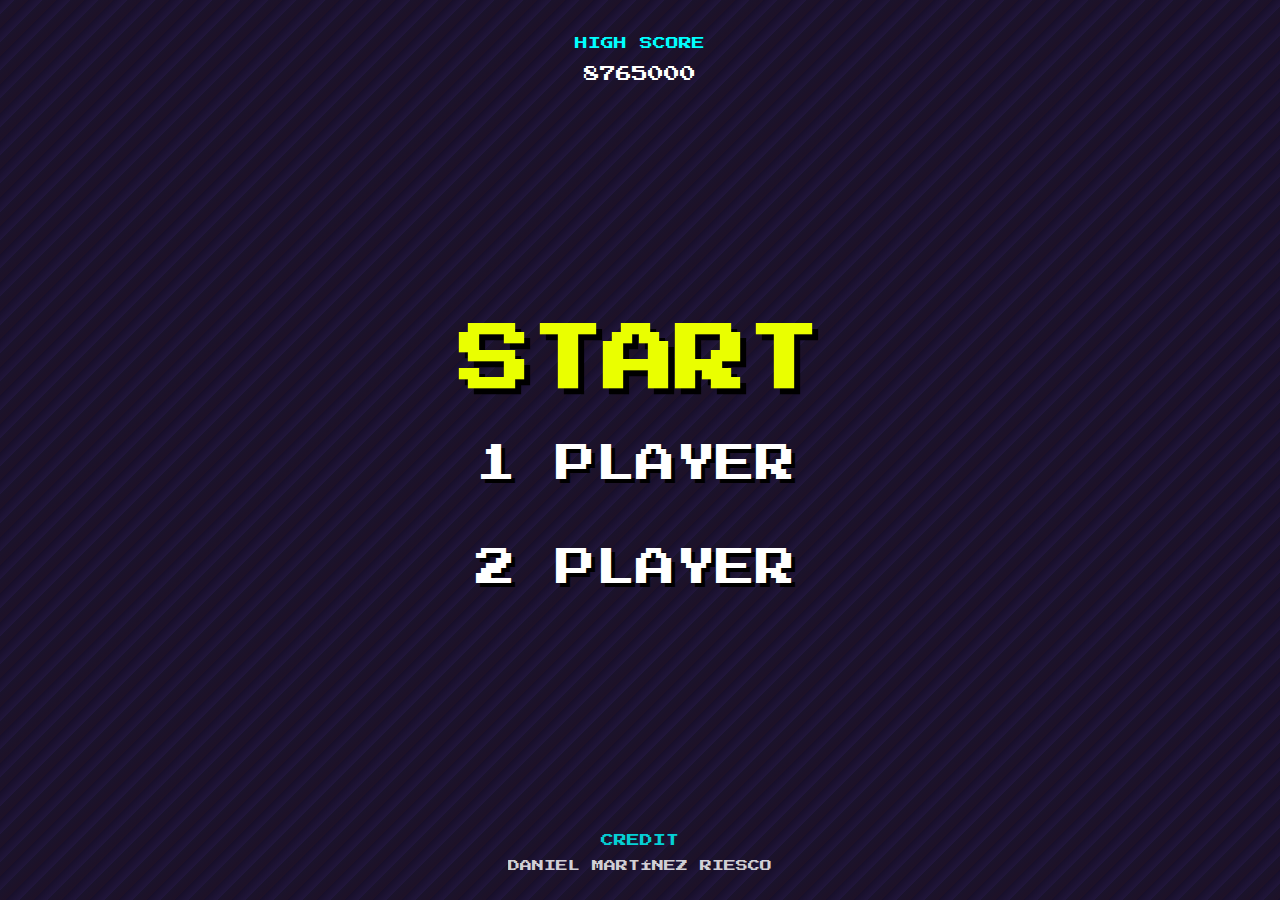
<file: index.html>
<!DOCTYPE html>
<html lang="es">
<head>
  <meta charset="UTF-8">
  <meta name="viewport" content="width=device-width, initial-scale=1.0">
  <title>Dani's Portfolio</title>

  <link rel="stylesheet" href="/css/style.css">
</head>

<body>

  <header>
    <p class="score">HIGH SCORE</p>
    <p class="num">8765000</p>
  </header>

  <main>
    <h1>START</h1>

    <a class="menu-item" href="/character.html">
      <span class="arrow">&gt;</span>
      <span class="text">1 PLAYER</span>
    </a>

    <a class="menu-item" href="/character.html">
      <span class="arrow">&gt;</span>
      <span class="text">2 PLAYER</span>
    </a>
  </main>

  <footer>
    <p class="credit">CREDIT</p>
    <p class="name">DANIEL MARTÍNEZ RIESCO</p>
  </footer>

</body>
</html>
</file>
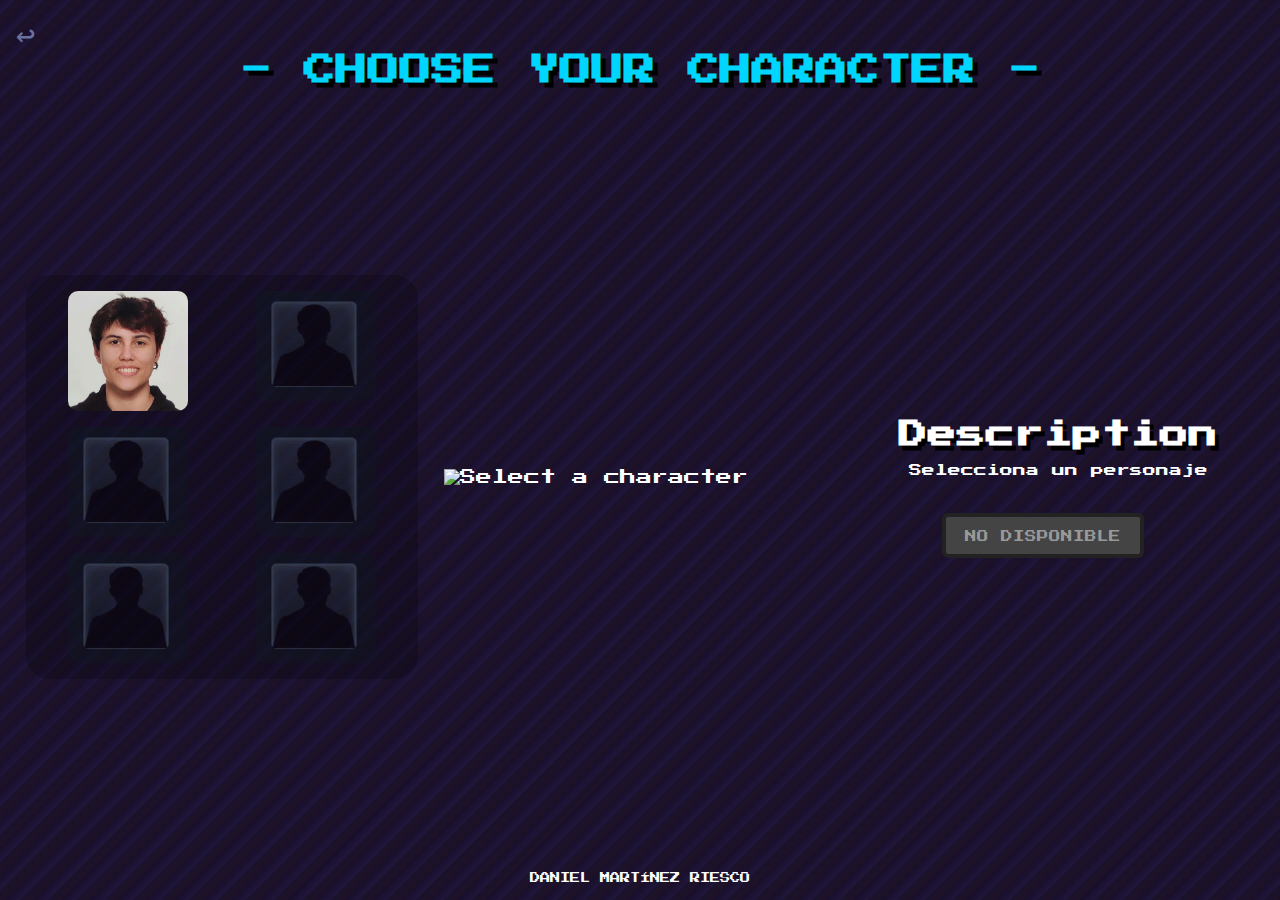
<file: character.html>
<!DOCTYPE html>
<html lang="es">
<head>
  <meta charset="UTF-8">
  <meta name="viewport" content="width=device-width, initial-scale=1.0">
  <title>Character</title>

  <link rel="stylesheet" href="/css/character.css">
  <script src="/js/character.js" defer></script>
</head>

<body>

  <header>
    <a href="index.html" class="icons">↩</a>
    <h1>- CHOOSE YOUR CHARACTER -</h1>
  </header>

  <main>
    <section class="columns">

      <!-- Lista de personajes -->
      <div class="characters">

        <img
          class="character"
          src="assets/images/unlocked.png"
          data-large="assets/images/chosen.png"
          data-name="Daniel Martínez"
          data-desc="Técnico en Sistemas Microinformáticos y Redes. Apasionado por la tecnología, creativo
          y de aprendizaje rápido. Alegre y empático, con capacidad de trabajar en equipo."
          alt="Dani">

        <!-- Personajes bloqueados -->
        <img class="character locked" src="assets/images/locked.png" data-name="???" alt="Locked">
        <img class="character locked" src="assets/images/locked.png" data-name="???" alt="Locked">
        <img class="character locked" src="assets/images/locked.png" data-name="???" alt="Locked">
        <img class="character locked" src="assets/images/locked.png" data-name="???" alt="Locked">
        <img class="character locked" src="assets/images/locked.png" data-name="???" alt="Locked">

      </div>

      <!-- Personaje seleccionado -->
      <div class="chosen">
        <img id="chosen-img" alt="Select a character">
      </div>

      <!-- Información -->
      <div class="description-text">
        <h2 id="chosen-name">Description</h2>
        <p class="description" id="chosen-desc">Selecciona un personaje</p>
        <button id="choose-btn" disabled>NO DISPONIBLE</button>
      </div>

    </section>
  </main>

  <footer>
    <p class="name">DANIEL MARTÍNEZ RIESCO</p>
  </footer>

</body>
</html>
</file>
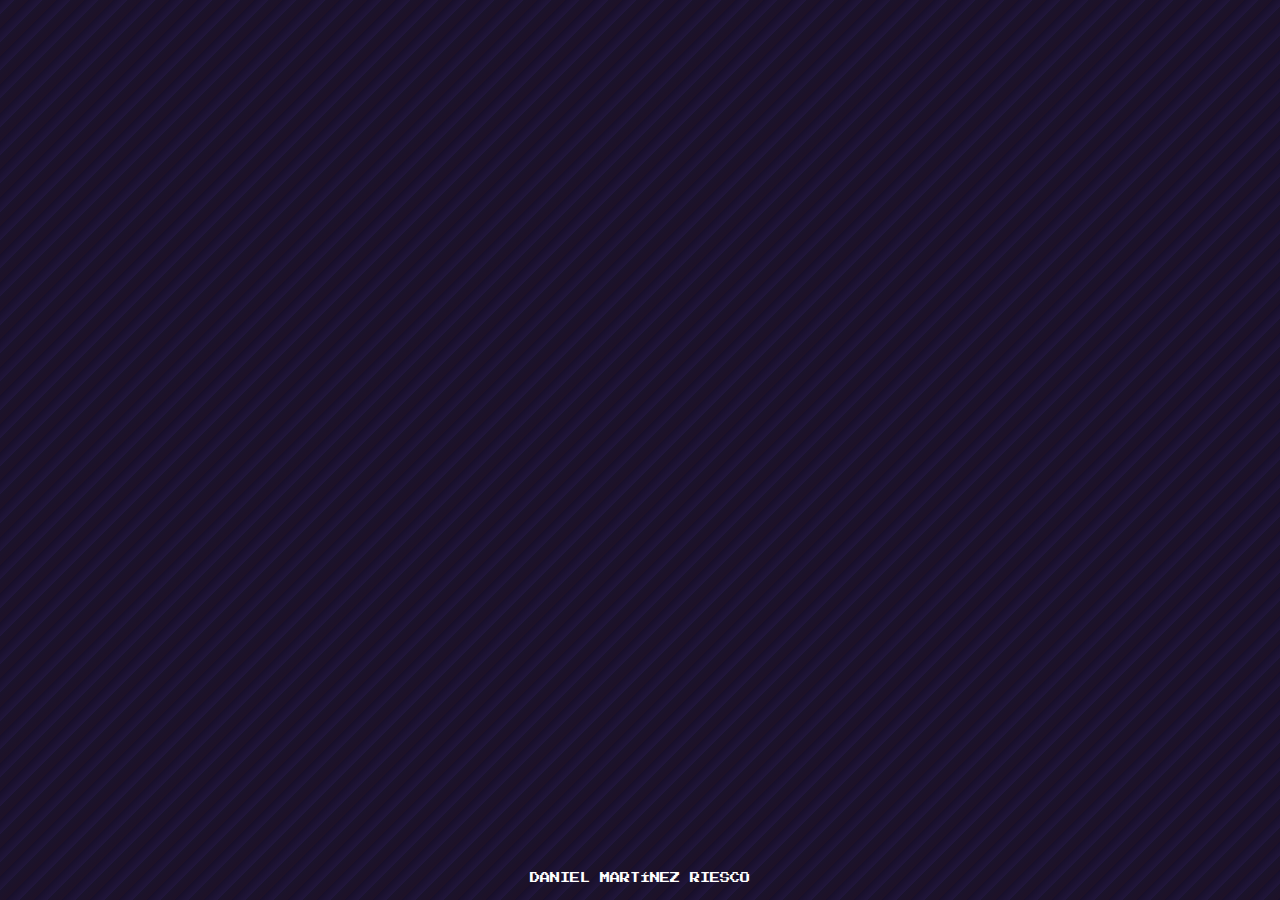
<file: contact.html>
<!DOCTYPE html>
<html lang="es">
<head>
    <meta charset="UTF-8">
    <meta name="viewport" content="width=device-width, initial-scale=1.0">
    <title> Character </title>
    <link rel="stylesheet" href="/css/character.css">
</head>

<body>
    
    <header>

    </header>

    <main>

    </main>

    <footer>
        <p class="name"> DANIEL MARTÍNEZ RIESCO </p>
    </footer>
</body>
</html>
</file>
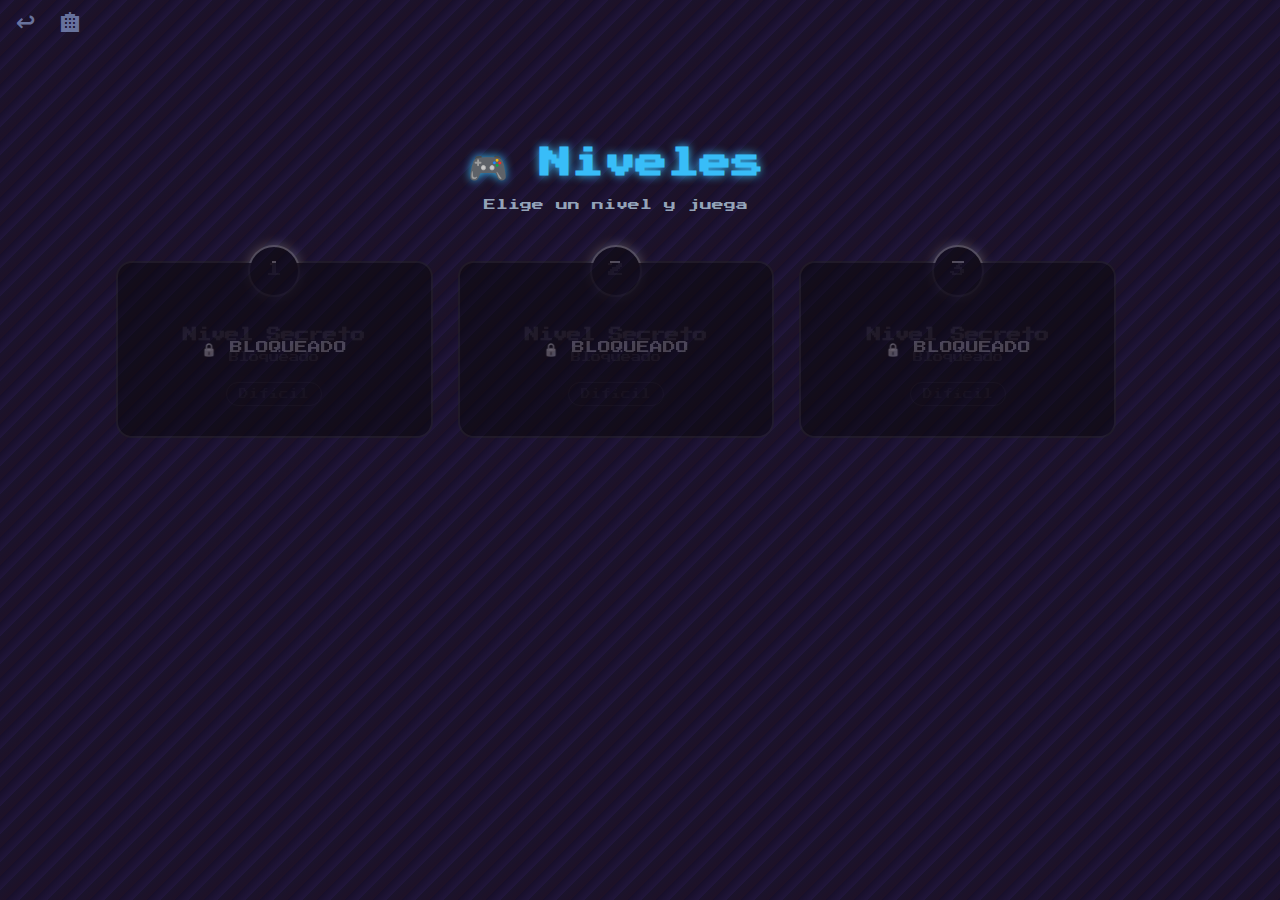
<file: levels.html>
<!DOCTYPE html>
<html lang="es">
<head>
  <meta charset="UTF-8">
  <meta name="viewport" content="width=device-width, initial-scale=1.0">
  <title>Levels</title>

  <link rel="stylesheet" href="/css/levels.css">
</head>

<body>

  <header>
    <a href="missions.html" class="icons">↩</a>
    <a href="index.html" class="icons">🏠︎</a>
  </header>

  <section id="game-levels">
    <h2>🎮 Niveles</h2>
    <p class="subtitle">Elige un nivel y juega</p>

    <div class="levels-grid">

      <!-- Niveles futuros -->
      <!--
      <a href="levels/level1.html" class="level-box">
        <span class="level-number">1</span>
        <h3>Primer Nivel</h3>
        <p>Juego introductorio</p>
        <span class="difficulty easy">Fácil</span>
      </a>
      -->

      <!-- Niveles bloqueados -->
      <a href="levels/level3.html" class="level-box locked">
        <span class="level-number">1</span>
        <h3>Nivel Secreto</h3>
        <p>Bloqueado</p>
        <span class="difficulty hard">Difícil</span>
      </a>

      <a href="levels/level3.html" class="level-box locked">
        <span class="level-number">2</span>
        <h3>Nivel Secreto</h3>
        <p>Bloqueado</p>
        <span class="difficulty hard">Difícil</span>
      </a>

      <a href="levels/level3.html" class="level-box locked">
        <span class="level-number">3</span>
        <h3>Nivel Secreto</h3>
        <p>Bloqueado</p>
        <span class="difficulty hard">Difícil</span>
      </a>

    </div>
  </section>

</body>
</html>
</file>
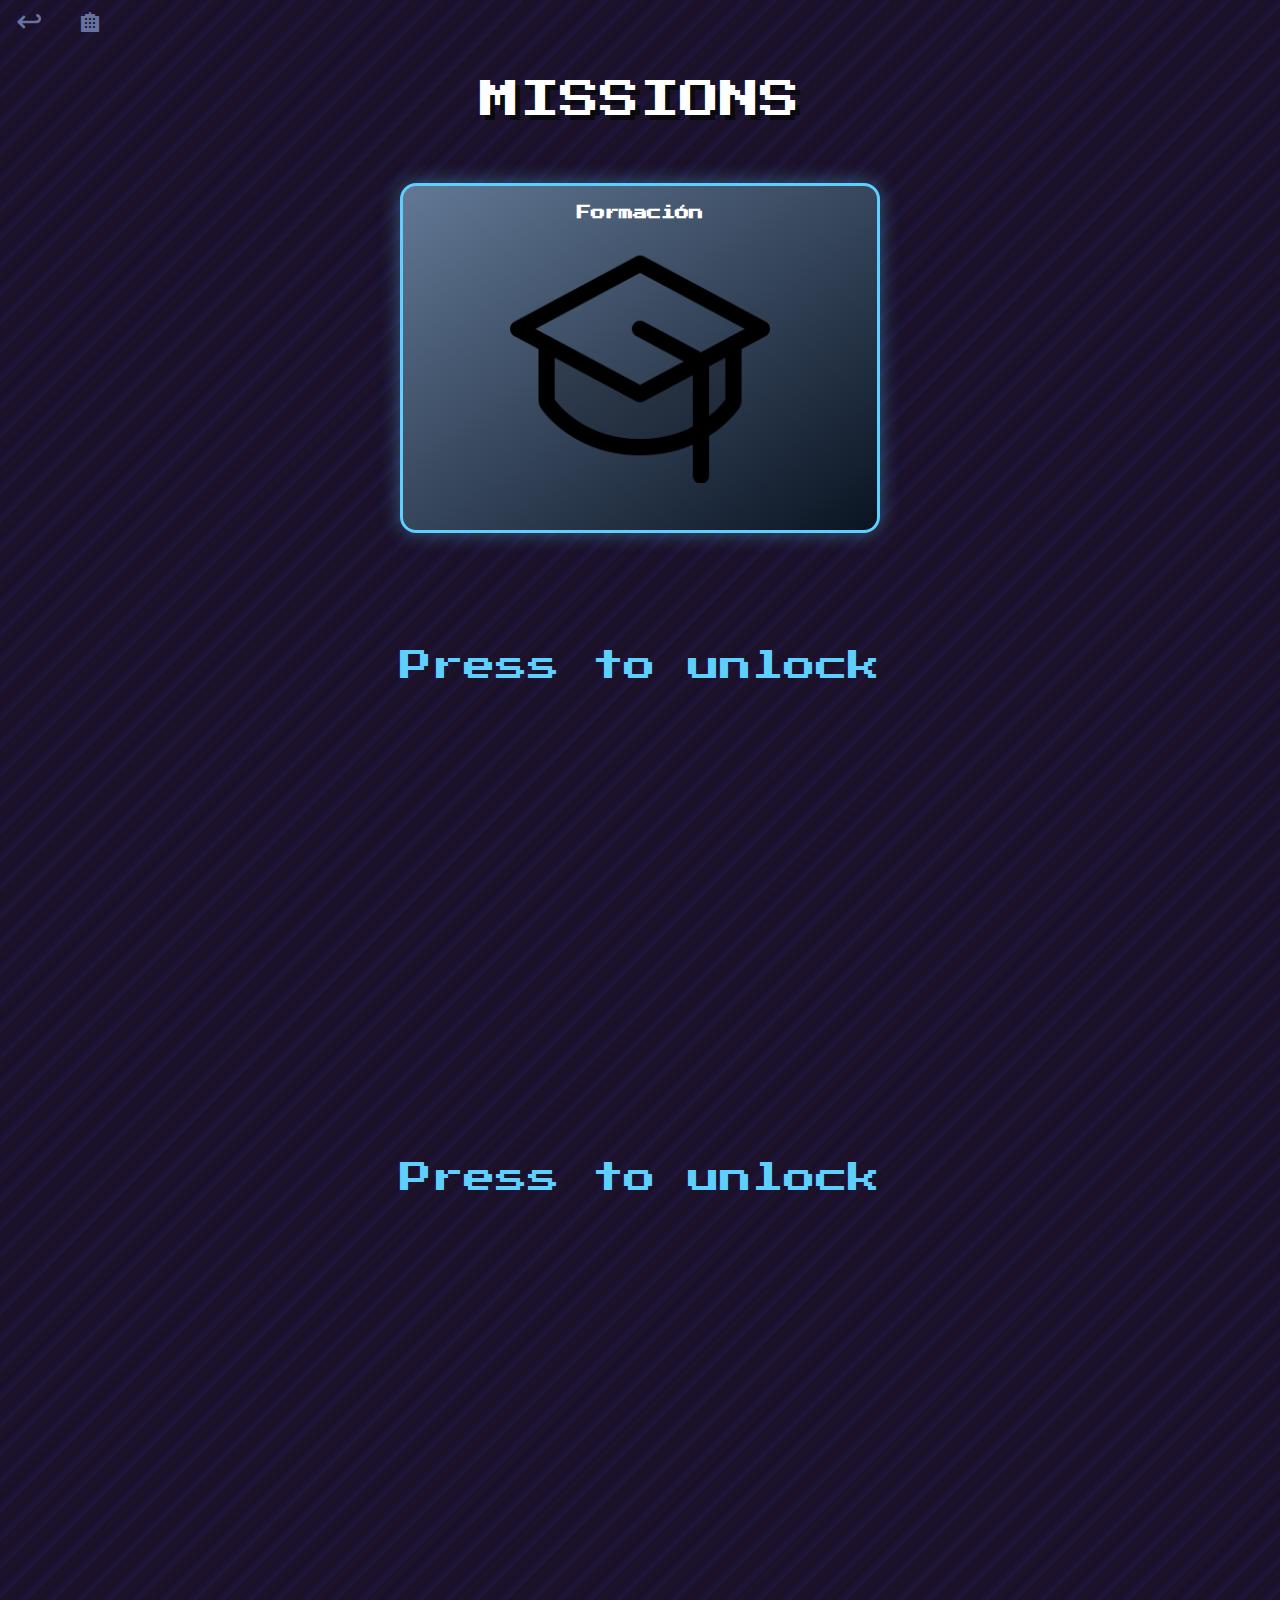
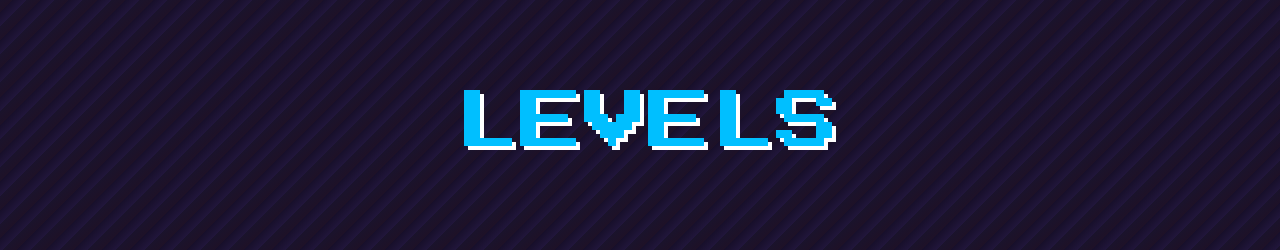
<file: missions.html>
<!DOCTYPE html>
<html lang="es">
<head>
  <meta charset="UTF-8">
  <meta name="viewport" content="width=device-width, initial-scale=1.0">
  <title>World</title>

  <link rel="stylesheet" href="/css/missions.css">
  <script src="/js/missions.js" defer></script>
</head>

<body>

  <header>
    <a href="character.html" class="icons">↩</a>
    <a href="index.html" class="icons">🏠︎</a>
  </header>

  <p class="blink">MISSIONS</p>

  <!-- STEP 1 -->
  <section class="place step active">
    <div class="content">

      <div class="card">
        <h2>Formación</h2>
        <img src="/assets/icons/estudios.png" alt="Formación">
      </div>

      <div class="description">
        <h3>Formación</h3>
        <ul>
          <li>Educación Secundaria Obligatoria</li>
          <li>FP medio de Sistemas Microinformáticos y Redes</li>
        </ul>
      </div>

    </div>
  </section>

  <a class="next">Press to unlock</a>

  <!-- STEP 2 -->
  <section class="place step">
    <div class="content">

      <div class="card">
        <h2>Idiomas</h2>
        <img src="/assets/icons/lang.png" alt="Idiomas">
      </div>

      <div class="description">
        <h3>Idiomas</h3>
        <p>
          Español nativo, inglés intermedio.
          Capacidad de comunicación en entornos internacionales.
        </p>
      </div>

    </div>
  </section>

  <a class="next">Press to unlock</a>

  <!-- STEP 3 -->
  <section class="place step">
    <div class="content">

      <div class="card">
        <h2>Experiencia</h2>
        <img src="/assets/icons/exp.png" alt="Experiencia">
      </div>

      <div class="description">
        <h3>Experiencia</h3>
        <ul>
          <li>Instalación y configuración de equipos informáticos</li>
          <li>Arreglo de impresoras</li>
          <li>Auditorías de seguridad</li>
        </ul>
      </div>

    </div>
  </section>

  <!-- Acceso a niveles -->
  <a class="menu-item" href="/levels.html">
    <span class="arrow">&gt;</span>
    <span class="text">LEVELS</span>
  </a>

</body>
</html>
</file>
<file: css/style.css>
@import url('https://fonts.googleapis.com/css2?family=Press+Start+2P&display=swap');

* {
  box-sizing: border-box;
}

/* Base */
body {
  display: flex;
  flex-direction: column;
  min-height: 100vh;
  margin: 0;
  font-family: "Press Start 2P", system-ui;
  color: white;
  background: repeating-linear-gradient(
    135deg,
    #170f2a,
    #21163b 10px,
    #1a132c 10px,
    #1e1127 20px
  );
}

/* Header */
header {
  text-align: center;
  padding: 1.5rem 1rem;
}

.score,
.credit {
  color: aqua;
  font-size: 0.8rem;
}

/* Main */
main {
  flex: 1;
  display: flex;
  flex-direction: column;
  align-items: center;
  justify-content: center;
  gap: 2rem;
  padding: 1rem;
}

/* Título */
h1 {
  font-size: clamp(2.5rem, 6vw, 4.5rem);
  color: rgb(234, 255, 0);
  text-shadow: 0.35rem 0.35rem black;
  margin: 0;
}

/* Menú */
.menu {
  display: flex;
  flex-direction: column;
  align-items: center;
}

.menu-item {
  display: flex;
  align-items: center;
  gap: 1rem;
  font-size: 2.5rem;
  color: white;
  text-decoration: none;
  text-shadow: 0.25rem 0.25rem black;
  margin: 1rem 0;
  margin-right: 4rem;
  transition: transform 0.25s ease;
}

.menu-item:hover {
  transform: scale(1.15);
  cursor: crosshair;
}

/* Flecha */
.arrow {
  font-size: 1em;
  opacity: 0;
  transform: translateX(-0.6rem);
  transition: all 0.25s ease;
}

.menu-item:hover .arrow {
  opacity: 1;
  transform: translateX(0);
}

/* Footer */
footer {
  margin-top: auto;
  text-align: center;
  padding: 1rem;
  font-size: 0.75rem;
  opacity: 0.8;
}

/* Móvil */
@media (max-width: 768px) {
  html,
  body {
    height: auto;
    min-height: 100%;
    overflow-y: auto;
    overflow-x: hidden;
  }

  main {
    justify-content: flex-start;
    padding-top: 2rem;
    padding-bottom: 2rem;
  }
}
</file>
<file: css/character.css>
@import url('https://fonts.googleapis.com/css2?family=Press+Start+2P&display=swap');

* {
  box-sizing: border-box;
}

html, body {
  margin: 0;
  padding: 0;
  width: 100%;
  height: 100%;
  overflow: hidden; /*eliminar scroll*/
    background: repeating-linear-gradient(
    135deg,
    #170f2a,
    #21163b 10px,
    #1a132c 10px,
    #1e1127 20px
  );
}

body {
  display: flex;
  flex-direction: column;
  height: 100vh;
  color: white;
  font-family: "Press Start 2P", system-ui;
}

.icons {
  font-family: 'Press Start 2P', monospace;
  text-decoration: none;
  color: #abc7ff8a;
  font-size: 2rem;
  position: relative;
  margin-left: 1rem;
  text-align: left;
}

header {
  padding: 1.5vh 0;
  flex-shrink: 0;
}

header h1 {
  text-align: center;
  font-size: clamp(1.4rem, 2.5vw, 2rem);
  color: rgb(0, 213, 255);
  text-shadow: 0.3rem 0.3rem black;
  margin: 0;
}

main {
  flex: 1;
  display: flex;
  align-items: center;
  justify-content: center;
  min-height: 0; /* 🔥 evita desbordes */
}

/* columnas */

.columns {
  display: grid;
  grid-template-columns: repeat(3, 1fr);
  gap: clamp(1rem, 2vw, 2rem);

  width: 100%;
  max-width: 1400px;
  max-height: 100%;
  padding: 1.5vh 2vw;

  align-items: center;
}

/*characters*/

.characters {
  display: grid;
  grid-template-columns: repeat(2, 1fr);
  gap: clamp(0.6rem, 1.5vw, 1rem);

  justify-items: center;

  padding: 1rem;
  background-color: rgba(0, 0, 0, 0.2);
  border-radius: 1.5rem;
}

/*selected character*/

.character {
  cursor: pointer;
  transition: transform 0.2s;
}

.character:hover {
  transform: scale(1.1);
}

.character.selected {
  outline: 0.25rem solid yellow;
}

.locked {
  opacity: 0.4;
}

/*images*/

.character, .character locked{
  width: 100%;
  max-width: 120px; 
  height: auto;
  border-radius: 10px;
}

#chosen-img {
  display: block;
  margin: 0 auto;
}

/* text */

h2 {
  font-size: clamp(1.2rem, 2.5vw, 1.8rem);
  text-shadow: black 0.3rem 0.3rem;
  margin-bottom: 0.8rem;
  text-align: center;
}

#chosen-desc {
  white-space: pre-line;
  line-height: 1.6;
  font-size: clamp(0.7rem, 1vw, 0.9rem);
  text-align: center;
}

/* button */

#choose-btn {
  margin-top: 2vh;
  padding: 0.8rem 1.2rem;
  margin-left: 5rem;

  font-family: "Press Start 2P", system-ui;
  font-size: clamp(0.6rem, 0.9vw, 0.75rem);

  background: #444;
  color: #999;
  border: 4px solid #222;
  border-radius: 6px;

  cursor: not-allowed;
  transition: all 0.2s;
}

#choose-btn.active {
  background: yellow;
  color: black;
  border-color: black;
  cursor: crosshair;
}

#choose-btn.active:hover {
  transform: scale(1.1);
}


footer {
  text-align: center;
  padding: 0.8vh 0;
  font-size: clamp(0.55rem, 0.8vw, 0.7rem);
  flex-shrink: 0;
}

/* responsive */

@media (max-width: 1000px) {
  .columns {
    grid-template-columns: 1fr;
    gap: 2rem;
  }

  .characters {
    grid-template-columns: repeat(3, 1fr);
  }
}
/*movil*/

@media (max-width: 768px) {
  html, body {
    height: auto;
    min-height: 100%;
    overflow-y: auto;
    overflow-x: hidden;
  }

  body {
    min-height: 100vh;
  }

  main {
    align-items: flex-start; 
    padding-top: 2vh;
  }

  .columns {
    max-height: none; 
  }

  #chosen-img {
    max-height: none;
  }
}


@media (max-width: 500px) {
  .characters {
    grid-template-columns: repeat(2, 1fr);
  }
}
</file>
<file: css/levels.css>
@import url('https://fonts.googleapis.com/css2?family=Press+Start+2P&display=swap');

html, body{
    padding: 0;
    margin: 0;
    min-height: 100%;  
    background: repeating-linear-gradient(
    135deg,
    #170f2a,
    #21163b 10px,
    #1a132c 10px,
    #1e1127 20px
  );
    color: #e5e7eb;
}

#game-levels {
  padding: 80px 20px;
  font-family: 'Press Start 2P', monospace;
  text-align: center;
  margin-right: 3rem;
}

#game-levels h2 {
  font-size: 2rem;
  margin-bottom: 10px;
  color: #38bdf8;
  text-shadow: 0 0 10px #38bdf8;
}

#game-levels .subtitle {
  font-size: 0.75rem;
  color: #94a3b8;
  margin-bottom: 50px;
}

.levels-grid {
  display: grid;
  grid-template-columns: repeat(auto-fit, minmax(220px, 1fr));
  gap: 25px;
  max-width: 1000px;
  margin: 0 auto;
}

.level-box {
  position: relative;
  background: linear-gradient(145deg, #020617, #020617);
  border: 2px solid #1e293b;
  border-radius: 16px;
  padding: 30px 20px;
  text-decoration: none;
  color: inherit;
  transition: all 0.3s ease;
  box-shadow: 0 0 0 transparent;
}

.level-box:hover {
  transform: translateY(-8px) scale(1.03);
  border-color: #38bdf8;
  box-shadow:
    0 0 20px #38bdf8,
    inset 0 0 20px rgba(56, 189, 248, 0.15);
}

.level-number {
  position: absolute;
  top: -18px;
  left: 50%;
  transform: translateX(-50%);
  background: #020617;
  border: 2px solid #38bdf8;
  width: 48px;
  height: 48px;
  border-radius: 50%;
  line-height: 44px;
  font-size: 1rem;
  color: #38bdf8;
  box-shadow: 0 0 12px #38bdf8;
}

.level-box h3 {
  font-size: 0.9rem;
  margin: 35px 0 10px;
}

.level-box p {
  font-size: 0.65rem;
  color: #94a3b8;
  margin-bottom: 20px;
}

.difficulty {
  display: inline-block;
  font-size: 0.6rem;
  padding: 6px 12px;
  border-radius: 20px;
  border: 1px solid;
}

.easy {
  color: #22c55e;
  border-color: #22c55e;
  box-shadow: 0 0 10px #22c55e55;
}

.medium {
  color: #eab308;
  border-color: #eab308;
  box-shadow: 0 0 10px #eab30855;
}

.hard {
  color: #ef4444;
  border-color: #ef4444;
  box-shadow: 0 0 10px #ef444455;
}

/* NIVEL BLOQUEADO */
.level-box.locked {
  pointer-events: none;
  opacity: 0.4;
  filter: grayscale(1);
}

.level-box.locked::after {
  content: "🔒 BLOQUEADO";
  position: absolute;
  inset: 0;
  display: flex;
  align-items: center;
  justify-content: center;
  background: rgba(2, 6, 23, 0.85);
  border-radius: 16px;
  font-size: 0.8rem;
  color: #f87171;
}

.icons {
  font-family: 'Press Start 2P', monospace;
  text-decoration: none;
  color: #abc7ff8a;
  font-size: 2rem;
  position: relative;
  margin-left: 1rem;
}
</file>
<file: css/missions.css>
@import url('https://fonts.googleapis.com/css2?family=Press+Start+2P&display=swap');

* {
  box-sizing: border-box;
  margin: 0;
  padding: 0;
}

  body {
    min-height: 100vh;
    font-family: 'Press Start 2P', monospace;
    background: repeating-linear-gradient(
    135deg,
    #170f2a,
    #21163b 10px,
    #1a132c 10px,
    #1e1127 20px
  );
    color: #fff;
    overflow-x: hidden;
  }

  
.icons {
  font-family: 'Press Start 2P', monospace;
  text-decoration: none;
  color: #abc7ff8a;
  font-size: 2rem;
  position: relative;
  margin-left: 1rem;
}

/* TEXTO SUPERIOR */
.blink {
  text-align: center;
  margin: 40px 0 90px;
  font-size: 2.5rem;
  animation: blink 1.2s infinite;
  text-shadow: #090a0f 5px 5px;
}

@keyframes blink {
  0%, 50%, 100% { opacity: 1; }
  25%, 75% { opacity: 0.3; }
}

/* STEP (BLOQUEADO POR DEFECTO) */
.step {
  min-height: 40vh;
  display: flex;
  justify-content: center;
  align-items: center;

  opacity: 0;
  pointer-events: none;
  transform: translateY(60px);
  transition: opacity 0.8s ease, transform 0.8s ease;
}

/* STEP ACTIVO */
.step.active {
  opacity: 1;
  pointer-events: auto;
  transform: translateY(0);
}

/* CONTENEDOR */
.content {
  position: relative;
  width: 100%;
  max-width: 1100px;
  height: 360px;

  display: flex;
  justify-content: center;
  align-items: center;

  transition: justify-content 0.6s ease;
}

/* TARJETA */
.card {
  width: 480px;
  height: 350px;
  background: linear-gradient(145deg, #627895, #0a1422);
  border: 3px solid #5fcfff;
  border-radius: 16px;
  padding: 20px;
  text-align: center;
  box-shadow: 0 0 20px rgba(95, 207, 255, 0.4);
  cursor: pointer;

  opacity: 0;
  transform: scale(0.9) translateX(0);

  transition: transform 2.2s cubic-bezier(0.16, 1, 0.3, 1);
  margin-bottom: 4rem;
}

/* APARICIÓN CENTRADA */
.step.active .card {
  opacity: 1;
  transform: scale(1) translateX(0);
}

/* HOVER */
.card:hover {
  box-shadow: 0 0 35px rgba(95, 207, 255, 0.8);
}

/* DESCRIPCIÓN */
.description {
  position: absolute;
  right: 0;
  width: 420px;
  padding: 24px;
  background: linear-gradient(145deg, #0a1422, #1b2735);
  border: 2px solid #d400ff;
  border-radius: 16px;
  box-shadow: 0 0 20px rgba(212, 0, 255, 0.4);

  opacity: 0;
  transform: translateX(80px);
  pointer-events: none;

  transition: opacity 1.2s ease, transform 1.2s ease;
}

/* CUANDO SE ABRE */
.content.open {
  justify-content: flex-start;
}

.content.open .card {
  transform: scale(0.8) translateX(-40px);
}

.content.open .description {
  opacity: 1;
  transform: translateX(0);
  pointer-events: auto;
}

/* TEXTOS */
.place h2 {
  font-size: 0.9rem;
  margin-bottom: 20px;
}

.place img {
  width: 60%;
  height: 80%;
  object-fit: cover;
}

.description h3 {
  font-size: 0.8rem;
  margin-bottom: 16px;
  color: #d400ff;
}

.description p {
  font-size: 0.6rem;
  line-height: 1.6;
}

/* BOTÓN NEXT */
.next {
  display: block;
  text-align: center;
  font-size: 2rem;
  color: #5fcfff;
  cursor: pointer;
  animation: bounce 1.2s infinite;
  margin: 5rem 0 40px;
}

.next.hidden {
  opacity: 0;
  pointer-events: none;
}

.menu-item {
  display: flex;
  align-items: center;
  justify-content: center;

  font-size: 4rem;
  color: rgb(0, 191, 255);
  text-decoration: none;

  text-shadow: 0.25rem 0.25rem rgb(255, 255, 255);

  margin: 6rem;
  margin-right: 9rem;
  animation: blink infinite 2s;
  transition: transform 0.25s ease;
}

.menu-item:hover {
  transform: scale(1.15);
  cursor: crosshair;
}

.mail {
  color: #5fcfff;
}


.arrow {
  font-size: 1em; /* mismo tamaño que el texto */
  opacity: 0;
  transform: translateX(-0.6rem);
  transition: all 0.25s ease;
}

.menu-item:hover .arrow {
  opacity: 1;
  transform: translateX(0);
}

@keyframes bounce {
  0%, 100% { transform: translateY(0); }
  50% { transform: translateY(8px); }
}
</file>
